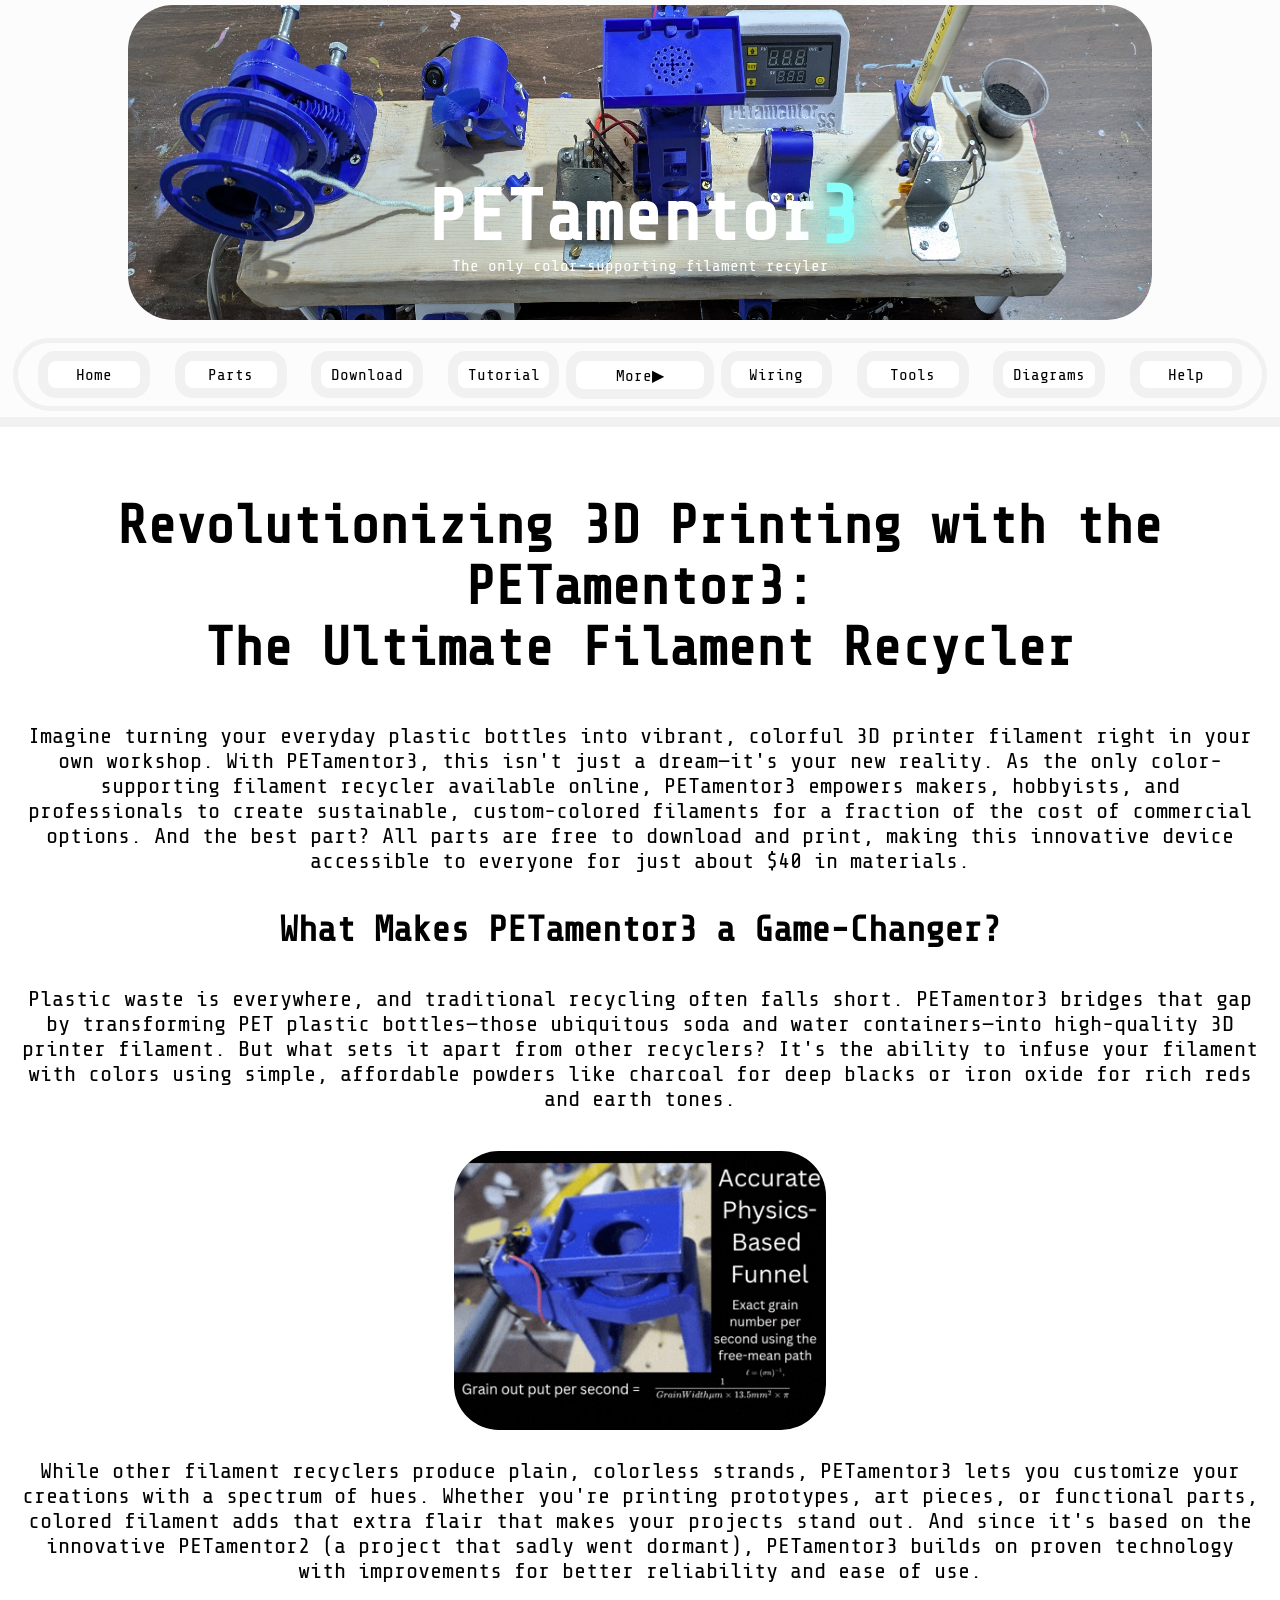
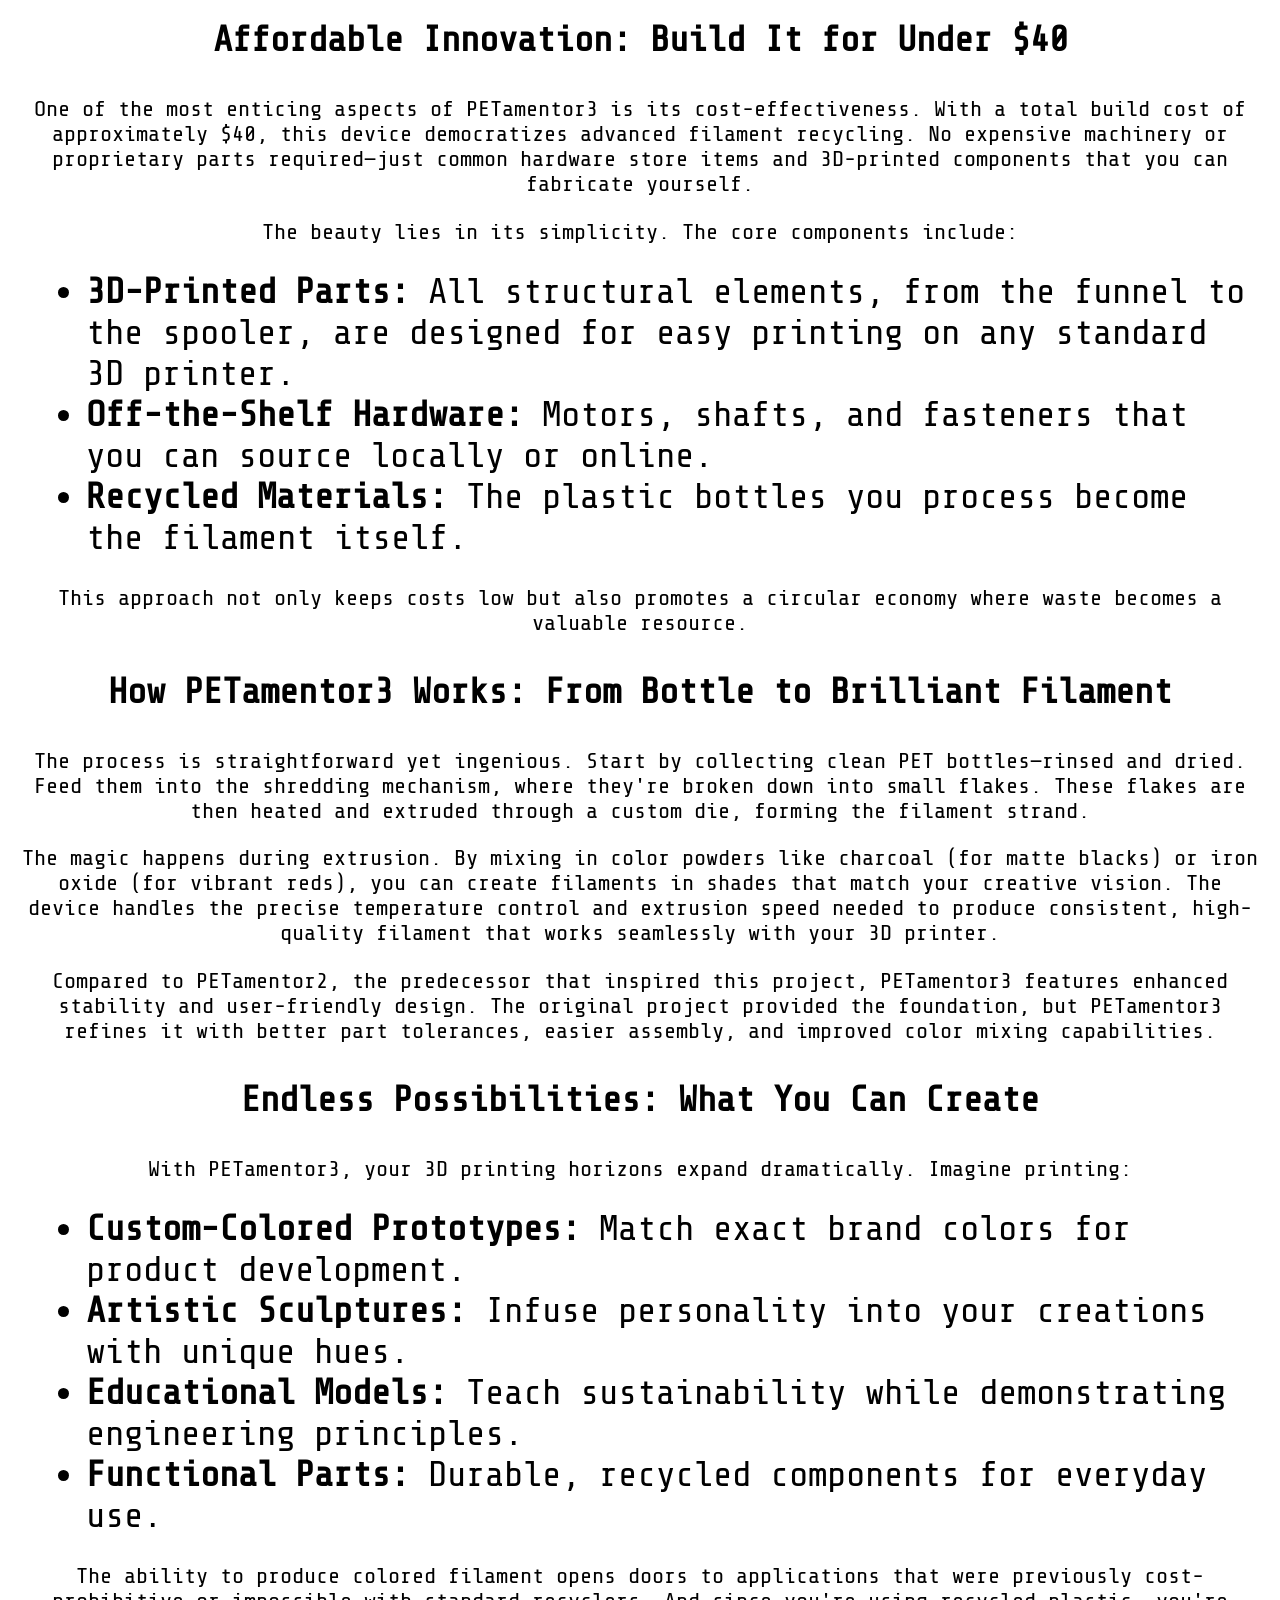
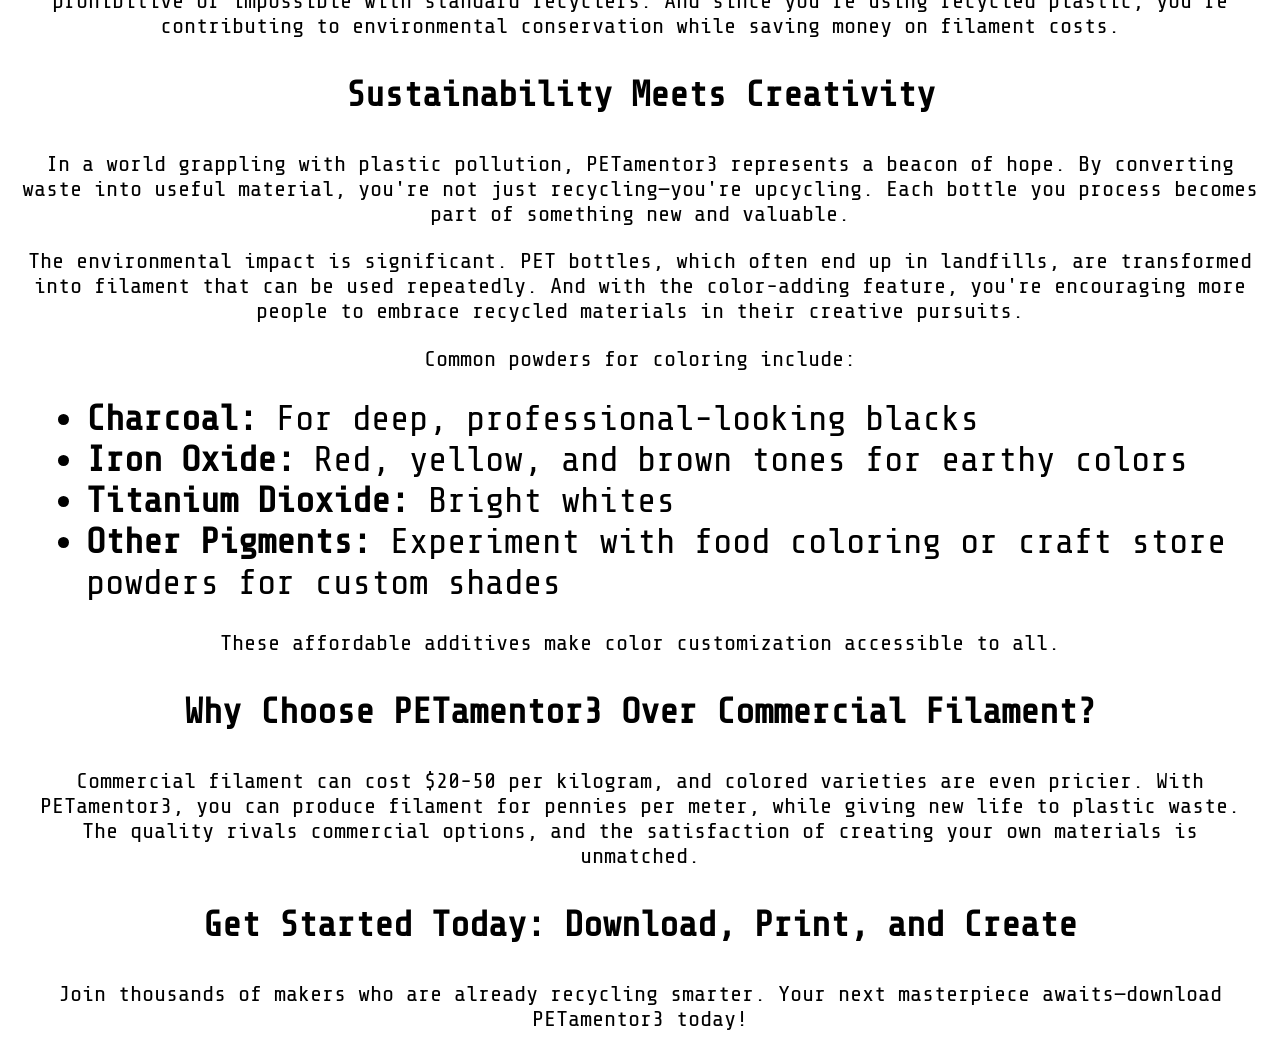
<file: public/index.html>
<!doctype html>
<html lang="en">
  <head>
    <meta charset="UTF-8" />
    <meta name="viewport" content="width=device-width, initial-scale=1.0" />
    <title>Petamentor3</title>
    <link rel="preconnect" href="fonts/Comic_Relief/ComicRelief-Bold.ttf" />
    <link rel="stylesheet" href="./style.css" />
    <link
      rel="icon"
      type="image/x-icon"
      href=".\favicons\svgviewer-output.svg"
    />
  </head>
  <body>
    <nav class="nav">
      <div class="divcenter">
        <img alt="PETamentor3" src="images/petmain.jpg" class="headerimg" />
      </div>
      <div class="divblock">
        <div class="headerdiv">
          <h1 class="header datatype-main">PETamentor</h1>
          <p class="hightlighted">3</p>
        </div>
        <p class="subheader datatype-main">
          The only color-supporting filament recyler
        </p>
      </div>
      <div class="navigate">
        <div>
          <a href="./"><p>Home</p></a>
        </div>
        <div>
          <a><p>Parts</p></a>
        </div>
        <div>
          <a href="Petamentor 3.zip"><p>Download</p></a>
        </div>
        <div>
          <a><p>Tutorial</p></a>
        </div>
        <div> 
          <a href="powders.html"><p>Powders</p></a>
        </div>
        <div>
          <a href="wiring.html"> <p>Wiring</p></a>
        </div>
        <div>
          <a href="tools.html"><p>Tools</p></a>
        </div>
        <div>
          <a href="diagrams.html"><p>Diagrams</p></a>
        </div>
        <div>
          <a href="help.html"><p>Help</p></a>
        </div>
        <div id="container" class="absoluteWidth">
          <a id="dropDownMenu"><p>More▶</p></a>
        </div>
      </div>
    </nav>
    <div class="main">
      <article class="article">
        <h2 class="article-title">
          Revolutionizing 3D Printing with the PETamentor3:<br />
          The Ultimate Filament Recycler
        </h2>
        <p class="article-intro">
          Imagine turning your everyday plastic bottles into vibrant, colorful
          3D printer filament right in your own workshop. With PETamentor3, this
          isn't just a dream—it's your new reality. As the only color-supporting
          filament recycler available online, PETamentor3 empowers makers,
          hobbyists, and professionals to create sustainable, custom-colored
          filaments for a fraction of the cost of commercial options. And the
          best part? All parts are free to download and print, making this
          innovative device accessible to everyone for just about $40 in
          materials.
        </p>

        <h3 class="section-title">What Makes PETamentor3 a Game-Changer?</h3>
        <p>
          Plastic waste is everywhere, and traditional recycling often falls
          short. PETamentor3 bridges that gap by transforming PET plastic
          bottles—those ubiquitous soda and water containers—into high-quality
          3D printer filament. But what sets it apart from other recyclers? It's
          the ability to infuse your filament with colors using simple,
          affordable powders like charcoal for deep blacks or iron oxide for
          rich reds and earth tones.
        </p>
        <img src="images/Accurate.gif" class="roundgif" />
        <p>
          While other filament recyclers produce plain, colorless strands,
          PETamentor3 lets you customize your creations with a spectrum of hues.
          Whether you're printing prototypes, art pieces, or functional parts,
          colored filament adds that extra flair that makes your projects stand
          out. And since it's based on the innovative PETamentor2 (a project
          that sadly went dormant), PETamentor3 builds on proven technology with
          improvements for better reliability and ease of use.
        </p>

        <h3 class="section-title">
          Affordable Innovation: Build It for Under $40
        </h3>
        <p>
          One of the most enticing aspects of PETamentor3 is its
          cost-effectiveness. With a total build cost of approximately $40, this
          device democratizes advanced filament recycling. No expensive
          machinery or proprietary parts required—just common hardware store
          items and 3D-printed components that you can fabricate yourself.
        </p>
        <p>The beauty lies in its simplicity. The core components include:</p>
        <ul class="possibilities-list">
          <li>
            <strong>3D-Printed Parts:</strong> All structural elements, from the
            funnel to the spooler, are designed for easy printing on any
            standard 3D printer.
          </li>
          <li>
            <strong>Off-the-Shelf Hardware:</strong> Motors, shafts, and
            fasteners that you can source locally or online.
          </li>
          <li>
            <strong>Recycled Materials:</strong> The plastic bottles you process
            become the filament itself.
          </li>
        </ul>
        <p>
          This approach not only keeps costs low but also promotes a circular
          economy where waste becomes a valuable resource.
        </p>

        <h3 class="section-title">
          How PETamentor3 Works: From Bottle to Brilliant Filament
        </h3>
        <p>
          The process is straightforward yet ingenious. Start by collecting
          clean PET bottles—rinsed and dried. Feed them into the shredding
          mechanism, where they're broken down into small flakes. These flakes
          are then heated and extruded through a custom die, forming the
          filament strand.
        </p>
        <p>
          The magic happens during extrusion. By mixing in color powders like
          charcoal (for matte blacks) or iron oxide (for vibrant reds), you can
          create filaments in shades that match your creative vision. The device
          handles the precise temperature control and extrusion speed needed to
          produce consistent, high-quality filament that works seamlessly with
          your 3D printer.
        </p>
        <p>
          Compared to PETamentor2, the predecessor that inspired this project,
          PETamentor3 features enhanced stability and user-friendly design. The
          original project provided the foundation, but PETamentor3 refines it
          with better part tolerances, easier assembly, and improved color
          mixing capabilities.
        </p>

        <h3 class="section-title">
          Endless Possibilities: What You Can Create
        </h3>
        <p>
          With PETamentor3, your 3D printing horizons expand dramatically.
          Imagine printing:
        </p>
        <ul class="possibilities-list">
          <li>
            <strong>Custom-Colored Prototypes:</strong> Match exact brand colors
            for product development.
          </li>
          <li>
            <strong>Artistic Sculptures:</strong> Infuse personality into your
            creations with unique hues.
          </li>
          <li>
            <strong>Educational Models:</strong> Teach sustainability while
            demonstrating engineering principles.
          </li>
          <li>
            <strong>Functional Parts:</strong> Durable, recycled components for
            everyday use.
          </li>
        </ul>
        <p>
          The ability to produce colored filament opens doors to applications
          that were previously cost-prohibitive or impossible with standard
          recyclers. And since you're using recycled plastic, you're
          contributing to environmental conservation while saving money on
          filament costs.
        </p>

        <h3 class="section-title">Sustainability Meets Creativity</h3>
        <p>
          In a world grappling with plastic pollution, PETamentor3 represents a
          beacon of hope. By converting waste into useful material, you're not
          just recycling—you're upcycling. Each bottle you process becomes part
          of something new and valuable.
        </p>
        <p>
          The environmental impact is significant. PET bottles, which often end
          up in landfills, are transformed into filament that can be used
          repeatedly. And with the color-adding feature, you're encouraging more
          people to embrace recycled materials in their creative pursuits.
        </p>
        <p>Common powders for coloring include:</p>
        <ul class="possibilities-list">
          <li>
            <strong>Charcoal:</strong> For deep, professional-looking blacks
          </li>
          <li>
            <strong>Iron Oxide:</strong> Red, yellow, and brown tones for earthy
            colors
          </li>
          <li><strong>Titanium Dioxide:</strong> Bright whites</li>
          <li>
            <strong>Other Pigments:</strong> Experiment with food coloring or
            craft store powders for custom shades
          </li>
        </ul>
        <p>
          These affordable additives make color customization accessible to all.
        </p>

        <h3 class="section-title">
          Why Choose PETamentor3 Over Commercial Filament?
        </h3>
        <p>
          Commercial filament can cost $20-50 per kilogram, and colored
          varieties are even pricier. With PETamentor3, you can produce filament
          for pennies per meter, while giving new life to plastic waste. The
          quality rivals commercial options, and the satisfaction of creating
          your own materials is unmatched.
        </p>
        <h3 class="section-title">
          Get Started Today: Download, Print, and Create
        </h3>
        <p class="call-to-action">
          Join thousands of makers who are already recycling smarter. Your next
          masterpiece awaits—download PETamentor3 today!
        </p>
      </article>
    </div>
  </body>
  <script src="./pages/js/main.js"></script>
</html>
</file>
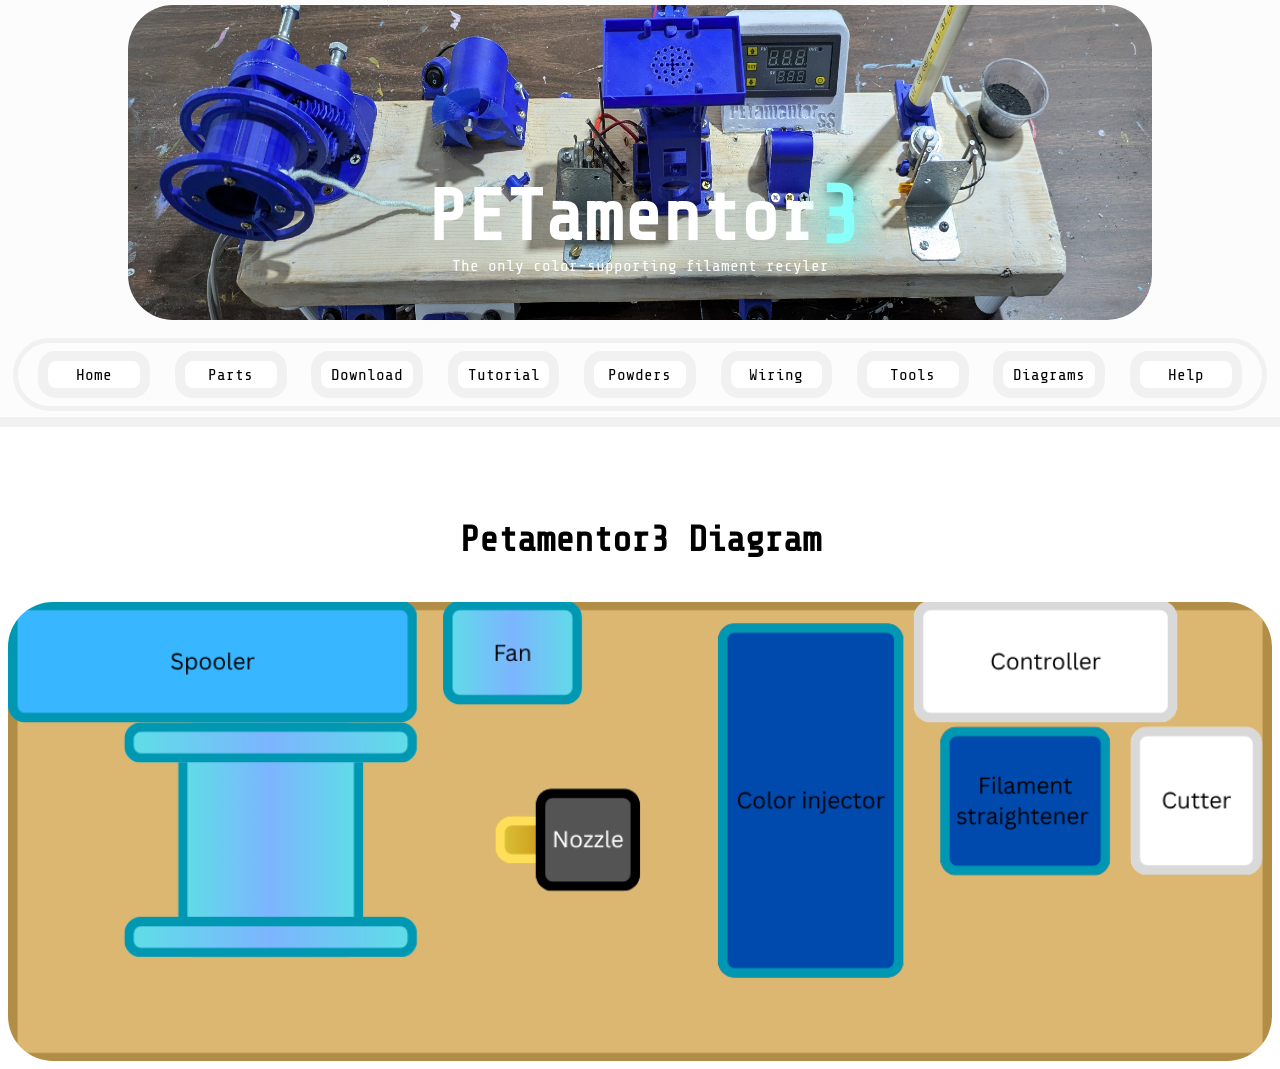
<file: public/diagrams.html>
<!doctype html>
<html lang="en">
  <head>
    <meta charset="UTF-8" />
    <meta name="viewport" content="width=device-width, initial-scale=1.0" />
    <title>Petamentor3</title>
    <link rel="preconnect" href="fonts/Comic_Relief/ComicRelief-Bold.ttf" />
    <link rel="stylesheet" href="./style.css" />
    <link rel="stylesheet" href="./pages/css/diagrams.css" />
    <link
      rel="icon"
      type="image/x-icon"
      href=".\favicons\svgviewer-output.svg"
    />
  </head>
  <body>
    <nav class="nav">
      <div class="divcenter">
        <img alt="PETamentor3" src="images/petmain.jpg" class="headerimg" />
      </div>
      <div class="divblock">
        <div class="headerdiv">
          <h1 class="header datatype-main">PETamentor</h1>
          <p class="hightlighted">3</p>
        </div>
        <p class="subheader datatype-main">
          The only color-supporting filament recyler
        </p>
      </div>
      <div class="navigate">
        <div>
          <a href="./"><p>Home</p></a>
        </div>
        <div>
          <a><p>Parts</p></a>
        </div>
        <div>
          <a href="Petamentor 3.zip"><p>Download</p></a>
        </div>
        <div>
          <a><p>Tutorial</p></a>
        </div>
        <div>
          <a href="powders.html"><p>Powders</p></a>
        </div>
        <div>
          <a href="wiring.html"> <p>Wiring</p></a>
        </div>
        <div>
          <a href="tools.html"><p>Tools</p></a>
        </div>
        <div>
          <a href="diagrams.html"><p>Diagrams</p></a>
        </div>
        <div>
          <a><p>Help</p></a>
        </div>
      </div>
    </nav>
    <div>
      <div class="divcentered">
        <h1 class="section-title">Petamentor3 Diagram</h1>
      </div><br>
      <div class="divcentered2">
        <img alt="diagram" src="images/diagrams/Spooler.png" class="rounded" />
      </div>
    </div>
  </body>
</html>
</file>
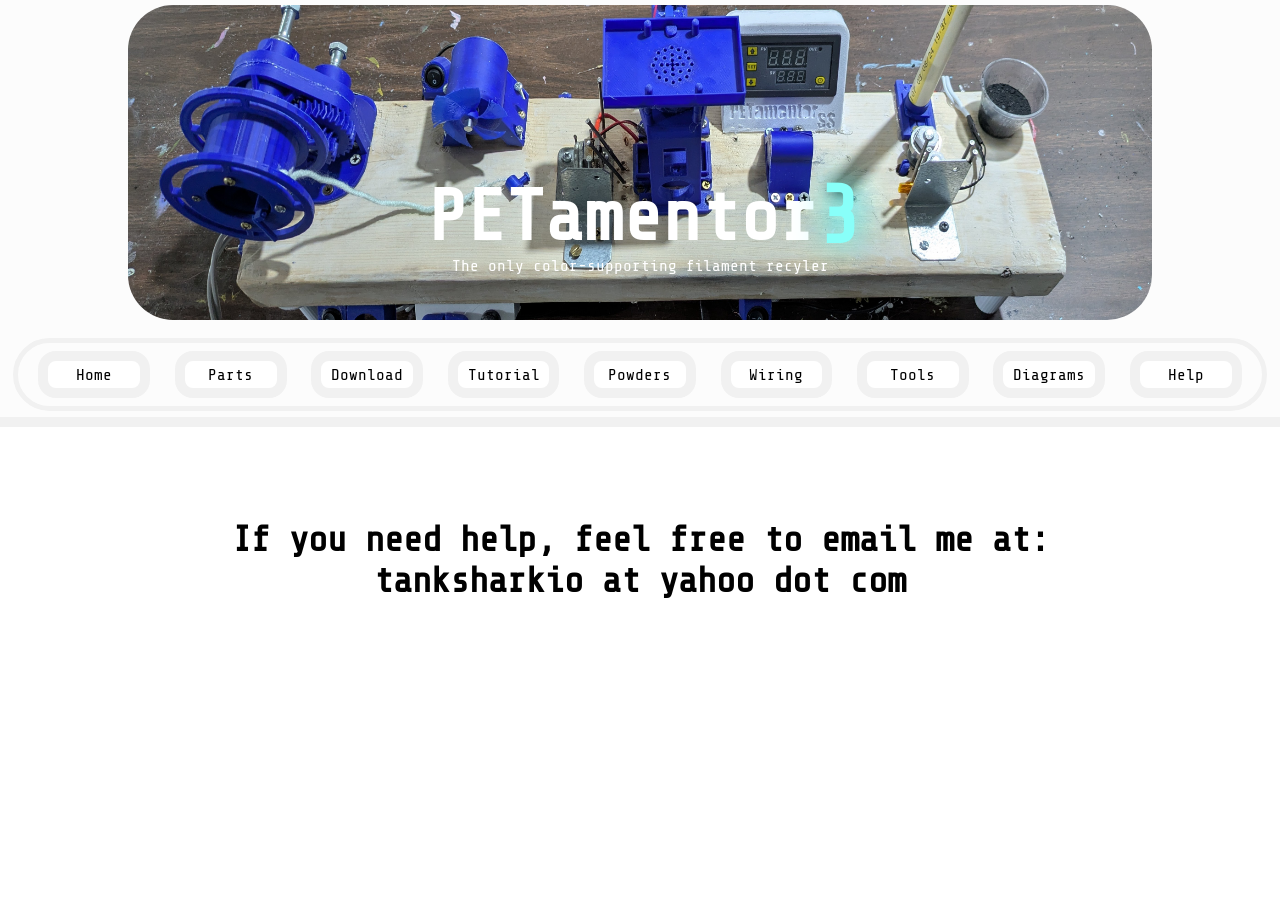
<file: public/help.html>
<!doctype html>
<html lang="en">
  <head>
    <meta charset="UTF-8" />
    <meta name="viewport" content="width=device-width, initial-scale=1.0" />
    <title>Petamentor3</title>
    <link rel="preconnect" href="fonts/Comic_Relief/ComicRelief-Bold.ttf" />
    <link rel="stylesheet" href="./style.css" />
    <link rel="stylesheet" href="./pages/css/help.css" />
    <link
      rel="icon"
      type="image/x-icon"
      href=".\favicons\svgviewer-output.svg"
    />
  </head>
  <body>
    <nav class="nav">
      <div class="divcenter">
        <img alt="PETamentor3" src="images/petmain.jpg" class="headerimg" />
      </div>
      <div class="divblock">
        <div class="headerdiv">
          <h1 class="header datatype-main">PETamentor</h1>
          <p class="hightlighted">3</p>
        </div>
        <p class="subheader datatype-main">
          The only color-supporting filament recyler
        </p>
      </div>
      <div class="navigate">
        <div>
          <a href="./"><p>Home</p></a>
        </div>
        <div>
          <a><p>Parts</p></a>
        </div>
        <div>
          <a href="Petamentor 3.zip"><p>Download</p></a>
        </div>
        <div>
          <a><p>Tutorial</p></a>
        </div>
        <div>
          <a href="powders.html"><p>Powders</p></a>
        </div>
        <div>
          <a href="wiring.html"> <p>Wiring</p></a>
        </div>
        <div>
          <a href="tools.html"><p>Tools</p></a>
        </div>
        <div>
          <a href="diagrams.html"><p>Diagrams</p></a>
        </div>
        <div>
          <a><p>Help</p></a>
        </div>
      </div>
    </nav>
    <div>
      <div class="divcentered">
        <h1 class="section-title">If you need help, feel free to email me at: <br> tanksharkio at yahoo dot com</h1>
      </div>
    </div>
  </body>
</html>
</file>
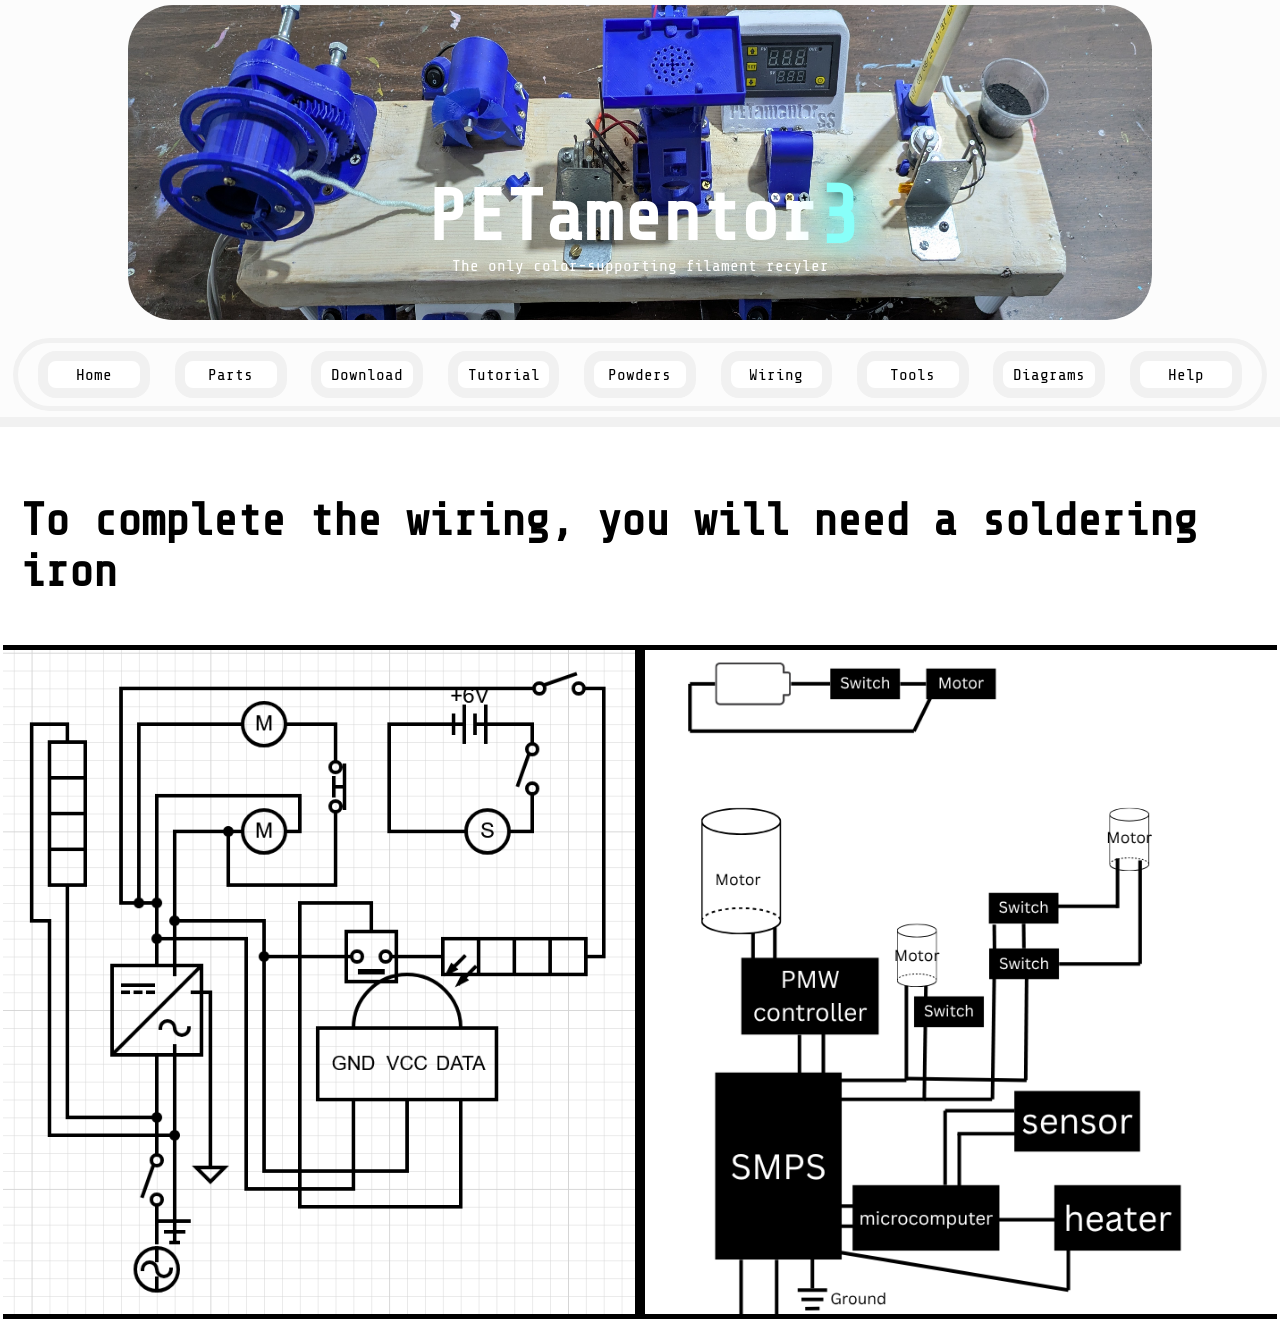
<file: public/wiring.html>
<!doctype html>
<html lang="en">
  <head>
    <meta charset="UTF-8" />
    <meta name="viewport" content="width=device-width, initial-scale=1.0" />
    <title>Petamentor3</title>
    <link rel="preconnect" href="fonts/Comic_Relief/ComicRelief-Bold.ttf" />
    <link rel="stylesheet" href="./style.css" />
    <link rel="stylesheet" href="./pages/css/wiring.css" />
    <link
      rel="icon"
      type="image/x-icon"
      href=".\favicons\svgviewer-output.svg"
    />
  </head>
  <body>
    <nav class="nav">
      <div class="divcenter">
        <img alt="PETamentor3" src="images/petmain.jpg" class="headerimg" />
      </div>
      <div class="divblock">
        <div class="headerdiv">
          <h1 class="header datatype-main">PETamentor</h1>
          <p class="hightlighted">3</p>
        </div>
        <p class="subheader datatype-main">
          The only color-supporting filament recyler
        </p>
      </div>
      <div class="navigate">
        <div>
          <a href="./"><p>Home</p></a>
        </div>
        <div>
          <a><p>Parts</p></a>
        </div>
        <div>
          <a href="Petamentor 3.zip"><p>Download</p></a>
        </div>
        <div>
          <a><p>Tutorial</p></a>
        </div>
        <div>
          <a><p>Powders</p></a>
        </div>
        <div>
          <a><p>Wiring</p></a>
        </div>
        <div>
          <a><p>Tools</p></a>
        </div>
        <div>
          <a><p>Diagrams</p></a>
        </div>
        <div>
          <a><p>Help</p></a>
        </div>
      </div>
    </nav>
    <div class="main">
      <div class="right">
        <h1 class="mainheader">
          To complete the wiring, you will need a soldering iron
        </h1>
      </div>
      <div class="divcenter">
        <img alt="wiring" src="images/wiring/wiring.png" class="rounded roundedright" />
        <img alt="wiring" src="images/wiring/wiringsimple.png" class="rounded roundedleft" />
      </div>
    </div>
  </body>
</html>
</file>
<file: public/style.css>
.nav {
  display: block;
  position: absolute;
  top: 0;
  left: 0;
  background-color: #fcfcfc;
  color: rgb(0, 0, 0);
  width: 100vw;
  text-align: center;
  border-bottom: 10px solid rgb(241, 241, 241);
}

p,
h1 {
  font-family: "Comic Relief";
  color: rgb(0, 0, 0);
}

@font-face {
  font-family: "Comic Relief"; /* set name */
  src: url("./fonts/Share_Tech_Mono/ShareTechMono-Regular.ttf"); /* url of the font */
}

.possibilities-list {
  font-family: "Comic Relief";
  color: rgb(0, 0, 0);
  font-size: 4vh;
  text-align: left;
  margin-left: 2vw;
  margin-top: 3vh;
  margin-bottom: 3vh;
}

.absoluteWidth {
  position: absolute;
}

.article-title {
  font-family: "Comic Relief";
  font-size: 6vh;
  color: rgb(0, 0, 0);
}

.section-title {
  font-family: "Comic Relief";
  font-size: 4vh;
  color: rgb(0, 0, 0);
}

.main {
  font-size: 2.5vh;
}

.article {
  text-align: center;
  margin-top: 55vh;
  font-size: 2.5vh !important;
  padding-left: 1vw;
  padding-right: 1vw;
}

.roundgif {
  border-radius: 5vh;
  width: 30%;
  margin-top: 2vh;
}

.header {
  margin: 0;
  font-size: 8vh;
  font-weight: 900;
  display: inline;
  color: white;
}

.headerdiv {
  display: flex;
  align-items: center;
  gap: 0.5em;
  justify-content: center;
  text-align: center;
}

.hightlighted {
  color: rgb(136, 255, 249);
  font-size: 9vh;
  font-weight: 900;
  text-shadow: 0vh 0vh 4vh #0fffff;
  margin: -1vh;
}

.subheader {
  margin: 0;
  color: white;
  margin-bottom: 0.1vh;
}

.navigate {
  display: flex;
  text-align: center;
  justify-content: center;
  align-content: center;
  border: 5px solid rgb(241, 241, 241);
  border-radius: 5vh;
  padding: 0.5rem;
  margin-right: 1%;
  margin-left: 1%;
  margin-bottom: 0.5%;
  margin-top: 2vh;
  z-index: 200;
}

.navigate div {
  display: block;
  border: 10px solid #f1f1f1;
  border-radius: 2vh;
  padding: -2vh;
  width: 10%;
  margin-left: 1%;
  margin-right: 1%;
  background-color: #ffffff;
}
.navigate div a p {
  margin-top: 0.5vh;
  margin-bottom: 0.5vh;
}

.navigate div a {
  text-decoration: none;
}

.divcenter {
  display: flex;
  justify-content: center;
  align-items: top;
  width: 100%;
}

.divblock {
  display: block;
  position: absolute;
  color: white;
  width: 100vw;
  margin-top: -16vh;
  margin-bottom: 16vh;
  align-content: center;
  text-align: center;
  z-index: 230;
}

.headerimg {
  height: 35vh;
  width: 80%;
  display: block;
  z-index: 0;
  border-radius: 5vh;
  margin-top: 5px;
}
</file>
<file: public/pages/css/diagrams.css>
.divcentered {
    font-size: 4vh;
    margin-top: 55vh;
    display: flex;
    justify-content: center;
    align-items: center;
    text-align: center;
}

.rounded {
    border-radius: 5vh;
    width: 100%;
    border: none;
}

.section-title {
    display: block;
}

.divcentered2 {
    font-size: 4vh;
    margin-top: 0vh;
    display: flex;
    justify-content: center;
    align-items: center;
    text-align: center;
}
</file>
<file: public/pages/css/help.css>
.divcentered {
    font-size: 4vh;
    margin-top: 55vh;
    display: flex;
    justify-content: center;
    align-items: center;
    text-align: center;
}
</file>
<file: public/pages/css/wiring.css>
.right {
    text-align: left;
    margin: 1%;
    margin-top: 55vh;
}

.rounded {
    border-radius: 0;
    width: 50%;
    width: 50%;
    margin-top: 2vh;
    border-top: 5px solid rgb(0, 0, 0);
    border-bottom: 5px solid rgb(0, 0, 0);
}
.roundedright {
    border-right: 5px solid rgb(0, 0, 0);
}
.roundedleft {
    border-left: 5px solid rgb(0, 0, 0);
}
</file>
